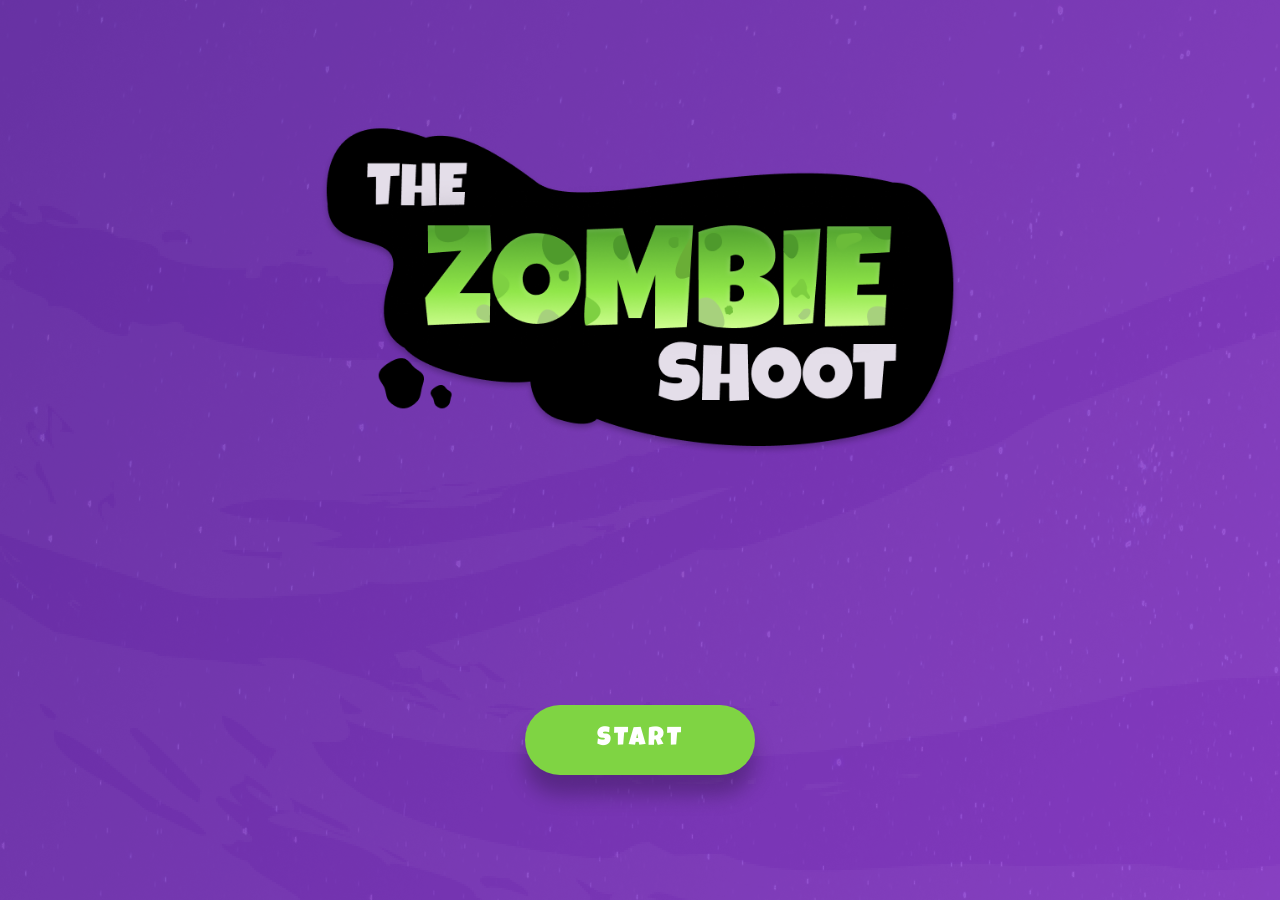
<file: index.html>
<!DOCTYPE html>
<html lang="en">

<head>
    <meta charset="UTF-8" />
    <meta name="viewport" content="width=device-width, initial-scale=1.0" />
    <title>Zombie Shoot</title>
    <link rel="stylesheet" href="style.css" />
</head>

<body>
    <div class="home">
        <img src="./assets/logo.png" alt="logo" id="logo" />
        <div class="flex-centered" id="button">START</div>
    </div>
    <script src="./app.js"></script>
</body>

</html>
</file>
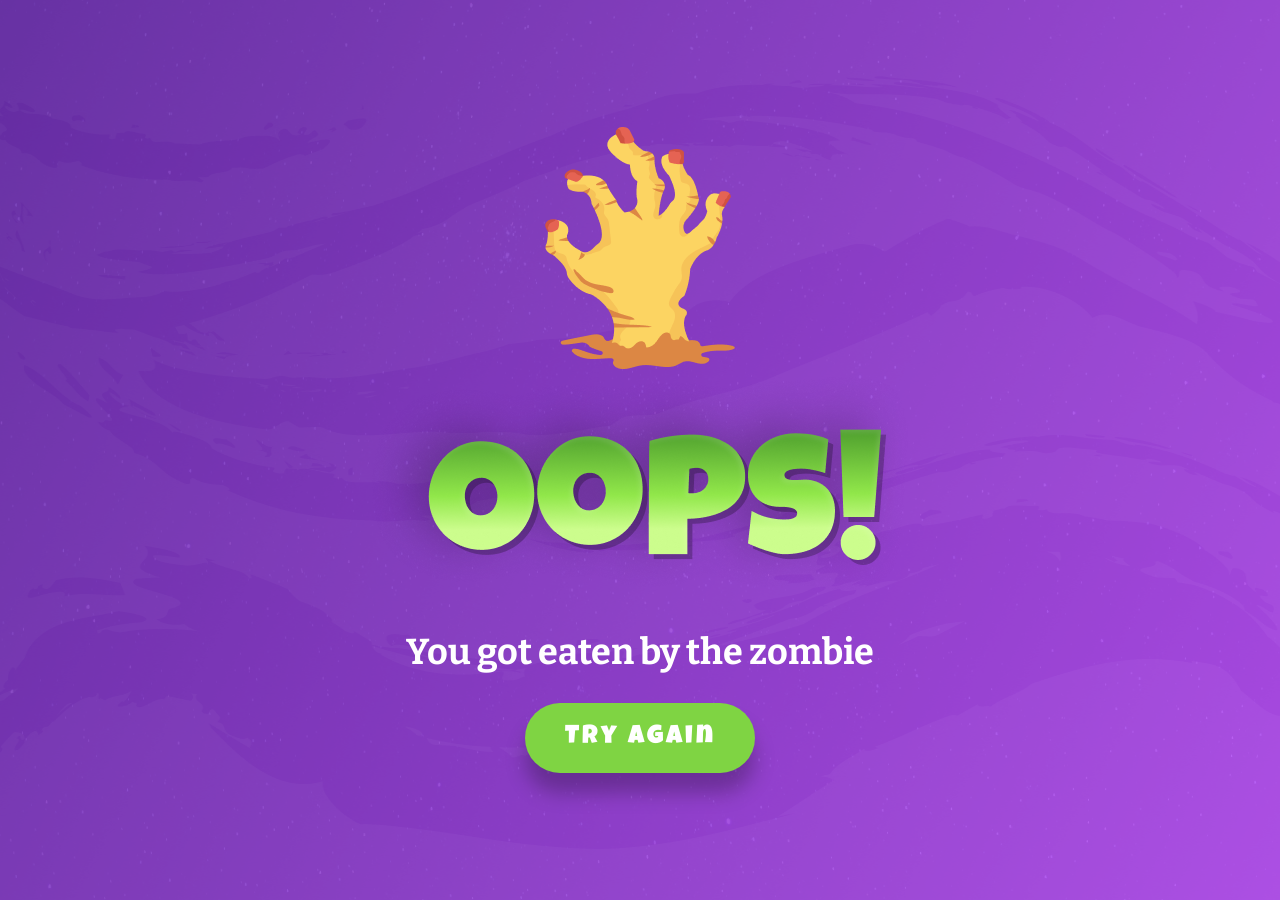
<file: gameplay/game-over.html>
<!DOCTYPE html>
<html lang="en">

<head>
    <meta charset="UTF-8">
    <meta http-equiv="X-UA-Compatible" content="IE=edge">
    <meta name="viewport" content="width=device-width, initial-scale=1.0">
    <title>game-over</title>
    <link rel="stylesheet" href="../style.css">
</head>

<body>
    <div class="gameover-bg">
        <img src="../assets/zombie-hand.png" alt="">
        <img src="../assets/Oops text.png" alt="">
        <h2>You got eaten by the zombie</h2>
        <div class="flex-centered" id="buttons">Try Again</div>
    </div>
    <script src="../app.js"></script>
</body>

</html>
</file>
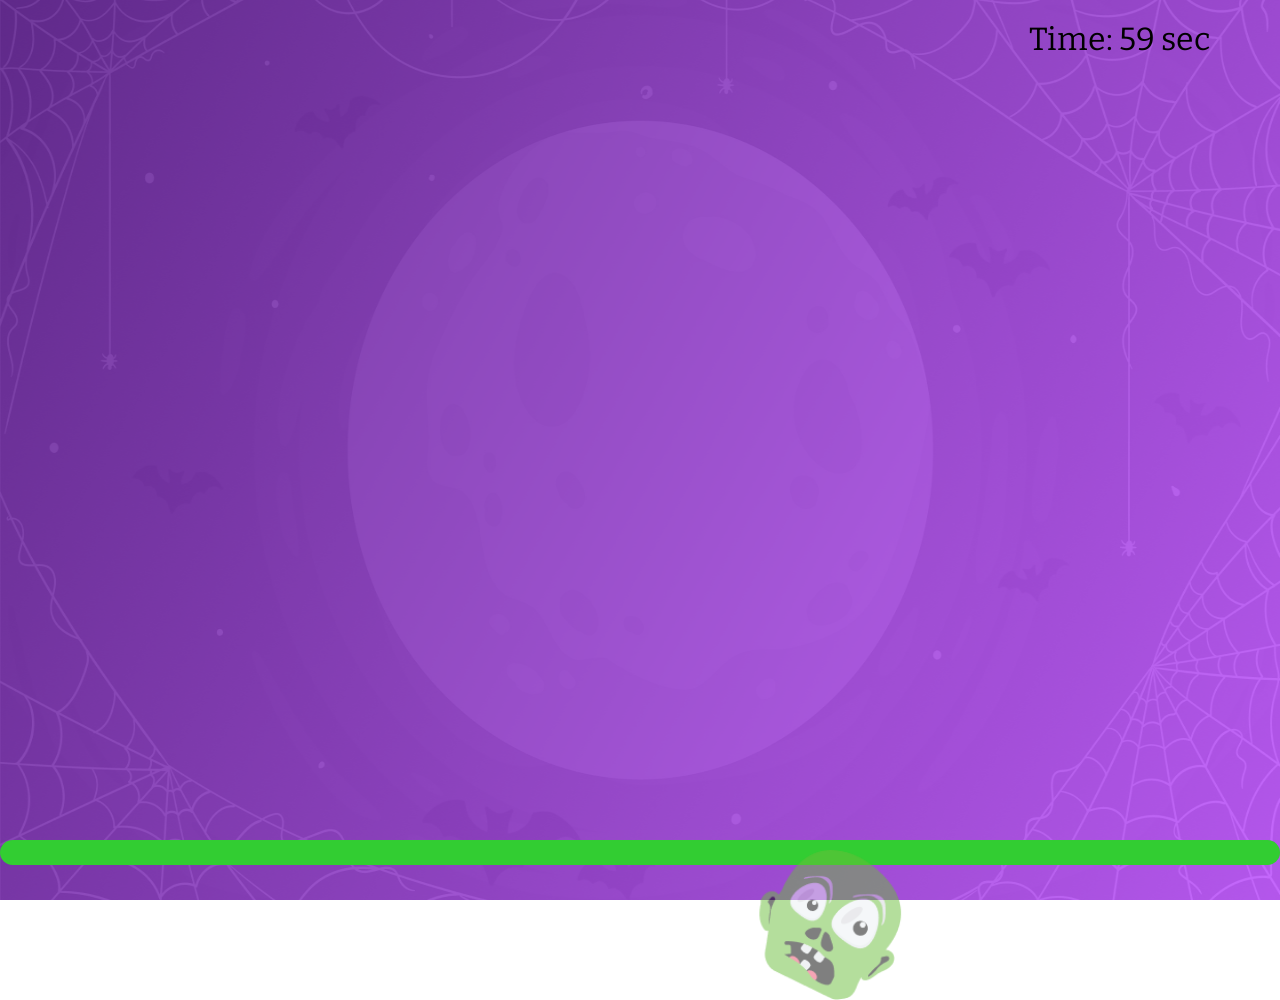
<file: gameplay/game.html>
<!DOCTYPE html>
<html lang="en">

<head>
    <meta charset="UTF-8">
    <meta name="viewport" content="width=device-width, initial-scale=1.0">
    <title>Zombie Shoot</title>
    <link rel="stylesheet" href="../style.css">
</head>

<body id="body">
    <div class="game" id="game-body">
        <div id="timer-box"><span>Time: </span><span id="timer">60</span><span> sec</span></div>
        <div id="max-lives">
            <div id="lives">
            </div>
        </div>
    </div>
    </div>
    <script src="./game.js"></script>
</body>

</html>
</file>
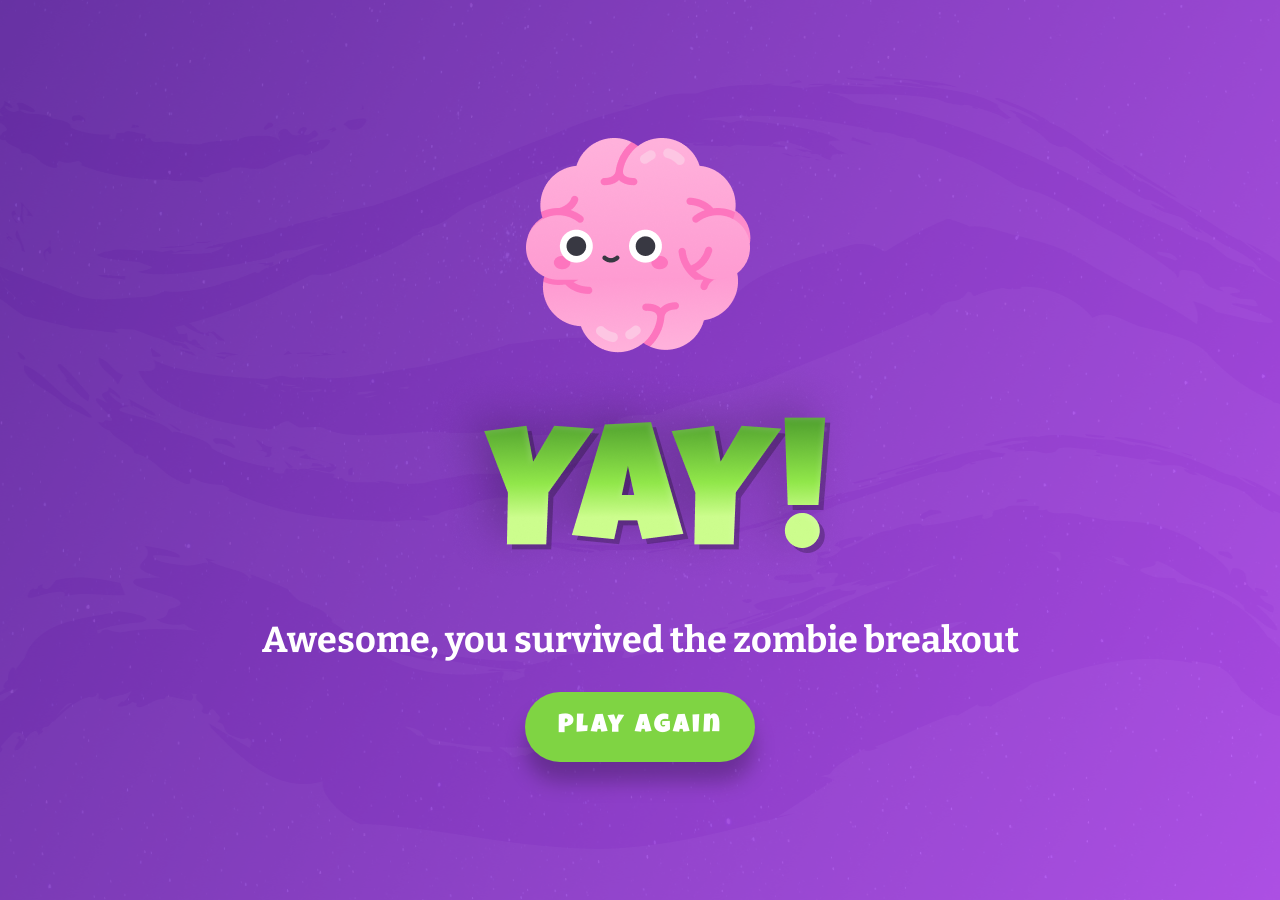
<file: gameplay/win.html>
<!DOCTYPE html>
<html lang="en">

<head>
    <meta charset="UTF-8">
    <meta http-equiv="X-UA-Compatible" content="IE=edge">
    <meta name="viewport" content="width=device-width, initial-scale=1.0">
    <title>win</title>
    <link rel="stylesheet" href="../style.css">
</head>

<body>
    <div class="win-bg">
        <img src="../assets/brain.png" alt="">
        <img src="../assets/YAY text.png" alt="">
        <h2>Awesome, you survived the zombie breakout</h2>
        <div class="flex-centered" id="buttons">Play Again</div>
    </div>
    <script src="../app.js"></script>
</body>

</html>
</file>
<file: style.css>
@import url('https://fonts.googleapis.com/css2?family=Bitter:wght@500;700;701&family=Luckiest+Guy&display=swap');


body {
    margin: 0;
    padding: 0;
    font-family: 'Bitter', serif;
    overflow: hidden;
}

.home {
    background-image: url("./assets/zombie-shoot-background.png");
    height: 100vh;
    width: 100vw;
    display: flex;
    flex-direction: column;
    justify-content: space-around;
    align-items: center;
}

.game {
    background-image: url("./assets/zombie-shoot-game-background.png");
    background-size: 100% 100%;
    cursor: url('https://img.informer.com/icons/png/32/113/113532.png') 16 16, crosshair;
    height: 100vh;
    width: 100vw;
}

.flex-centered {
    display: flex;
    justify-content: center;
    align-items: center;
}

#logo {
    width: 50vw;
    min-width: 300px;
}

#button {
    max-width: 220px;
    height: 60px;
    width: 40vw;
    padding: 5px;
    background-color: #7FD443;
    border: 1px 0.9 black;
    box-shadow: 0px 20px 20px rgba(0, 0, 0, 0.25);
    border-radius: 50px;
    font-size: 26px;
    font-family: 'Luckiest Guy', cursive;
    letter-spacing: 3px;
    color: white;
    cursor: pointer;
}

#button:hover {
    background-color: rgb(102, 6, 22);
}

#buttons {
    max-width: 220px;
    height: 60px;
    width: 40vw;
    padding: 5px;
    background-color: #7FD443;
    border: 1px 0.9 black;
    box-shadow: 0px 20px 20px rgba(0, 0, 0, 0.25);
    border-radius: 50px;
    font-size: 26px;
    font-family: 'Luckiest Guy', cursive;
    letter-spacing: 3px;
    color: white;
    cursor: pointer;
}

#buttons:hover {
    background-color: rgb(102, 6, 22);
}

#max-lives {
    width: 100%;
    height: 25px;
    border-radius: 17px;
    background-color: limegreen;
    position: fixed;
    bottom: 35px;
    margin: 0 auto;
}

#lives {
    z-index: 2;
    width: 50%;
    height: 25px;
    border-radius: 17px;
}

#timer-box {
    font-size: 2em;
    padding: 20px;
    z-index: 1;
    position: absolute;
    right: 50px;
}

.zombie-image {
    position: absolute;
    bottom: -100px;
    border-radius: 50%;
    opacity: 0.5;
    animation: flying 5s infinite ease-in;
    z-index: 2;
    width: 30vw;
    height: 30vw;
    max-width: 150px;
    max-height: 150px;
}

h2 {
    font-size: 36px;
    color: white;
}

.win-bg,
.gameover-bg {
    background-image: url(./assets/zombie-shoot-background.png);
    background-size: 100% 100%;
    height: 100vh;
    width: 100vw;
    display: flex;
    flex-direction: column;
    justify-content: center;
    align-items: center;
}

@keyframes flying {
    0% {
        bottom: -100px;
    }

    100% {
        bottom: 1080px;
    }
}
</file>
